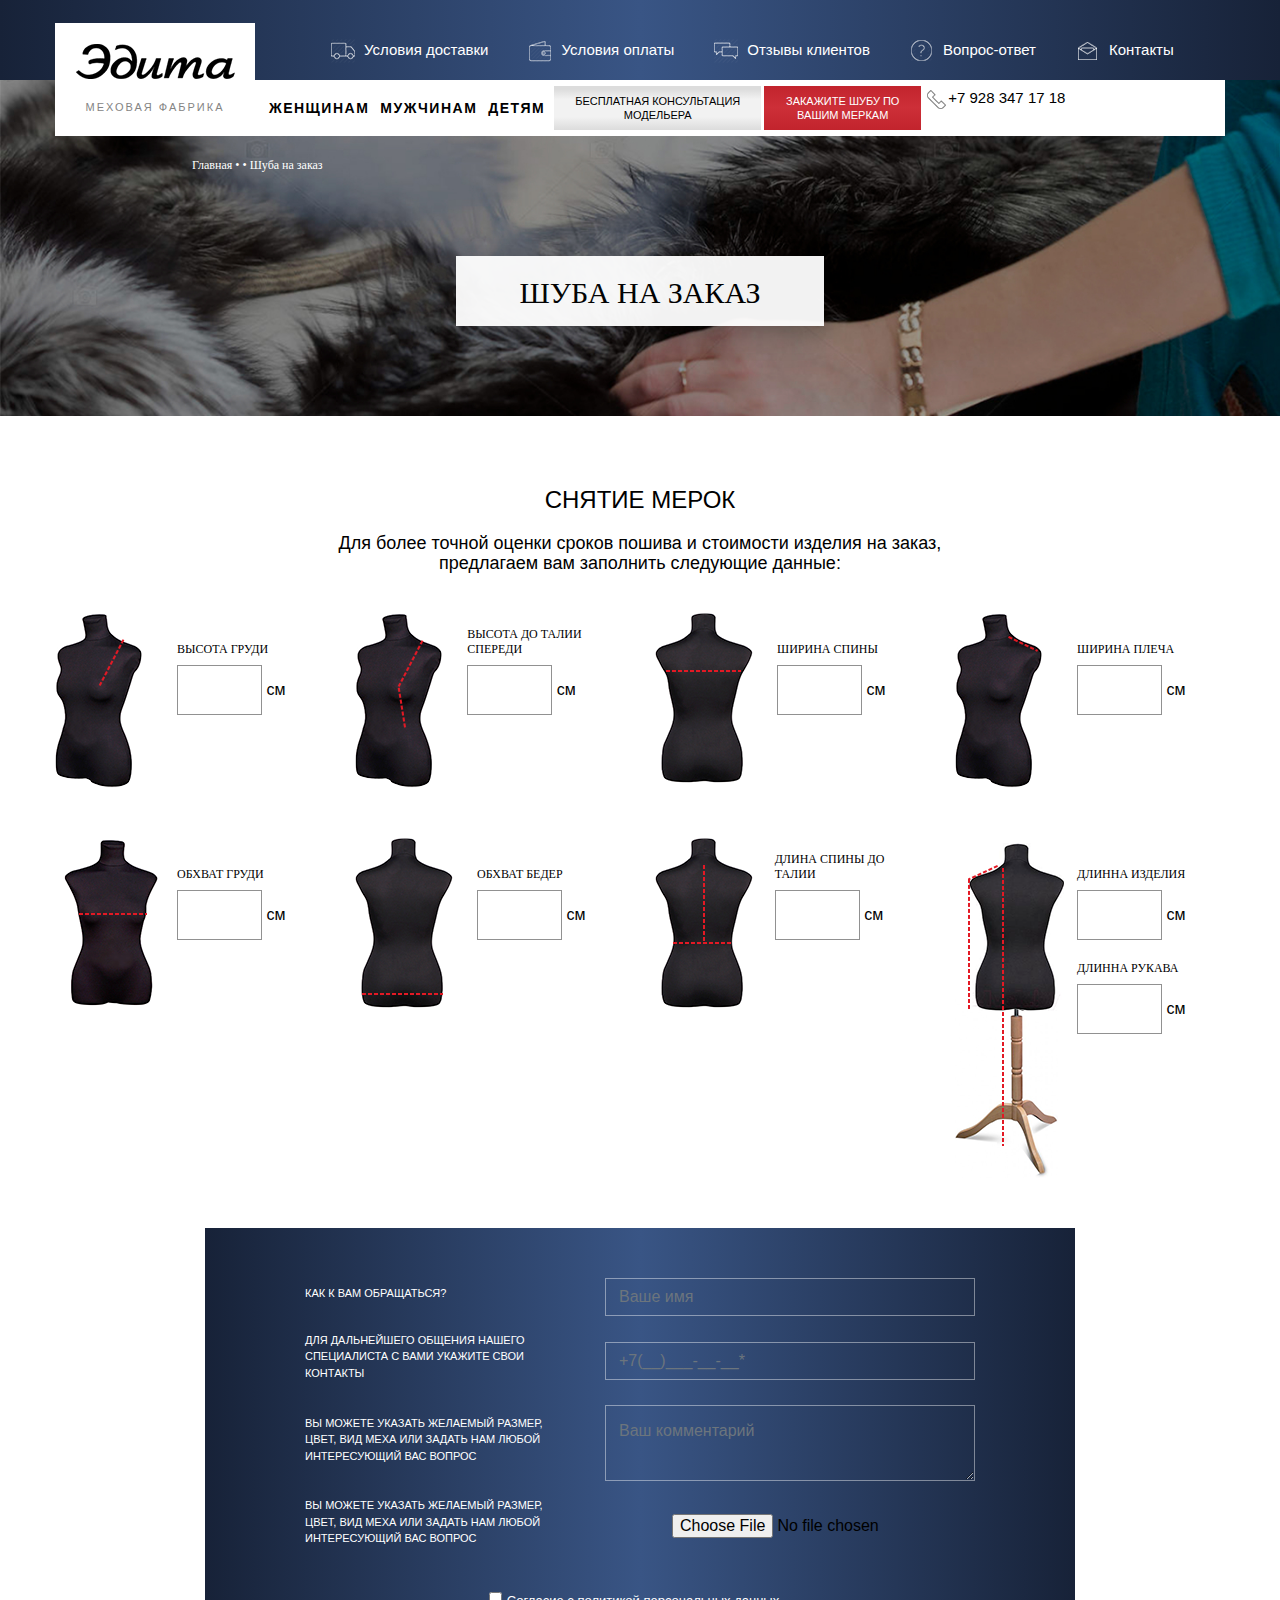
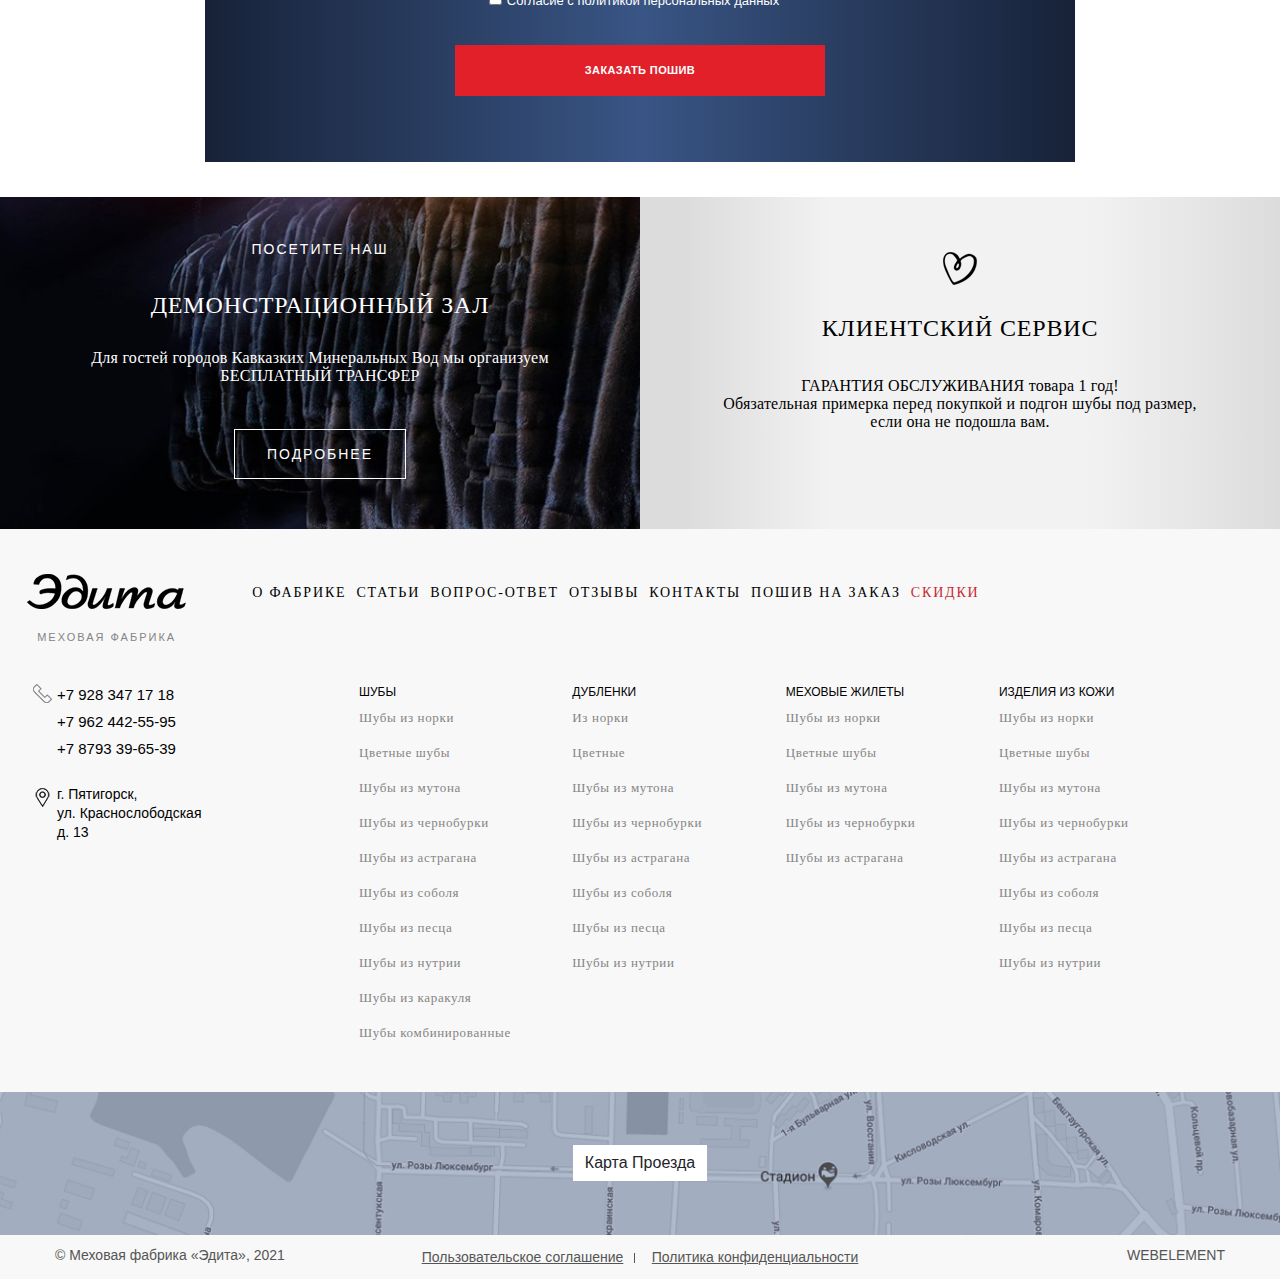
<file: index2.html>
<!DOCTYPE html>
<html lang="en">
<head>
    <meta charset="UTF-8">
    <meta http-equiv="X-UA-Compatible" content="IE=edge">
    <meta name="viewport" content="width=device-width, initial-scale=1.0">
    <link rel="stylesheet" href="css/bootstrap.min.css">
    <link rel="stylesheet" href="css/style.css">
    <title>Document</title>
</head>
<body>
    <!-- nav -->
    <header class="header-mobile">
        <div class="header__bottom--wrapper">
            <div class="header__bottom">
            <div class="mobile-logo">
                <div class="header__logo">
                    <a href="#">
                        <img src="img/icon/logo.svg" alt="logo">
                        <span>Меховая фабрика</span>
                    </a>
                    
                    <!-- /.header__phone -->
                </div>
                <div class="header__phone">
                    <a href="+7 928 347 17 18"></a>
                </div>
                <div class="menu-burger__header">
                    <span></span>
                </div>
            </div>
                <!-- header__logo -->
                <div class="header__bottom-btns">
                    <a class="btn btn__grey" href="#">Бесплатная консультация модельера</a>
                    <a class="btn btn__red" href="#">Закажите шубу по вашим меркам</a>
                </div>
                <!-- header__bottom-btns -->
                <div class="header__bottom-row-nav">
                    <ul class="bottom-nav header__bottom--menu">
                        <li class="bottom-nav__item ">
                            <a href="#">ЖЕНЩИНАМ</a>
                        </li>
                        <li class="bottom-nav__item ">
                            <a href="#">МУЖЧИНАМ</a>
                        </li>
                        <li class="bottom-nav__item ">
                            <a href="#">ДЕТЯМ</a>
                        </li>
                    </ul>
                    <!-- bottom-nav header__bottom--menu -->
                </div>
                <!-- header__bottom-row-nav -->
                <nav class="mb__menu--nav">
   
                    <ul class="mb__menu">
                        <li class="mm-listitem"><a href="#" >Условия доставки</a></li>
                        <li class="mm-listitem" ><a href="#" >Условия оплаты</a></li>
                        <li class="mm-listitem"><a href="#"> Отзывы клиентов</a></li>
                        <li class="mm-listitem"><a href="#"> Вопрос-ответ</a></li>
                        <li class="mm-listitem"><a href="#"> Контакты</a></li>
                    </ul>
                </nav>
    
            </div>
            <!-- /.header-bottom -->
        </div>
        <!-- /.header__bottom--weapper -->
    </header>
    <!-- мобильная часть  -->
    <header class="header">
        <div class="header__top--wrapper">
            <div class="header__top">
                <ul class="header__top--menu">
                    <li class="header__menu--icon header__menu--icon-delivery">
                        <a href="#">Условия доставки</a>
                    </li>
                    <li class="header__menu--icon header__menu--icon-pay">
                        <a href="#">Условия оплаты</a>
                    </li>
                    <li class="header__menu--icon header__menu--icon-review">
                        <a href="#">Отзывы клиентов</a>
                    </li>
                    <li class="header__menu--icon header__menu--icon-faq">
                        <a href="#">Вопрос-ответ</a>
                    </li>
                    <li class="header__menu--icon header__menu--icon-contact">
                        <a href="#">Контакты</a>
                    </li>
                </ul>
                <!-- ul header__top--menu -->
            </div>
            <!-- /.header__top -->
        </div>
        <!-- /.header__top--wrapper -->
        <div class="header__bottom--wrapper header__order--wrapper" style="background: url(/img/bg-3.jpg) no-repeat; background-size: cover;">
            <div class="header__bottom">
                <div class="header__logo">
                    <a href="#">
                        <img src="img/icon/logo.svg" alt="logo">
                        <span>Меховая фабрика</span>
                    </a>
                </div>
                <!-- header__logo -->
                <div class="header__bottom-row-nav">
                    <ul class="bottom-nav header__bottom--menu">
                        <li class="bottom-nav__item ">
                            <a href="#">ЖЕНЩИНАМ</a>
                        </li>
                        <li class="bottom-nav__item ">
                            <a href="#">МУЖЧИНАМ</a>
                        </li>
                        <li class="bottom-nav__item ">
                            <a href="#">ДЕТЯМ</a>
                        </li>
                    </ul>
                    <!-- bottom-nav header__bottom--menu -->
                    <div class="header__bottom-btns">
                        <a class="btn btn__grey" href="#">Бесплатная консультация модельера</a>
                        <a class="btn btn__red" href="#">Закажите шубу по вашим меркам</a>
                    </div>
                    <!-- header__bottom-btns -->
                    <div class="header__phone">
                        <a href="#">+7 928 347 17 18</a>
                    </div>
                    <!-- /.header__phone -->
                </div>
                <!-- header__bottom-row-nav -->

            </div>
            <!-- /.header-bottom -->
            <div class="header__page--order">
                <div class="order-menu">Главная   • •   Шуба на заказ</div>
               <div class=" banner__title-order ">Шуба на заказ</div>
            </div> 
        </div>
        <!-- /.header__bottom--weapper -->
    </header>
    <!-- /.header -->
    <section class="measurements">
        <div class="container order-inner">
            <h2 class="text-center title-big">Снятие мерок</h2>
            <div class="order-txt">Для более точной оценки сроков пошива и стоимости изделия на заказ, предлагаем вам заполнить следующие данные:</div>
            <!-- order-text -->
            <input type="hidden">
            <div class="row">
                <div class="col-md-3 col-sm-4">
                    <div class="order-form__item">
                        <div class="order-form__img">
                            <img src="img/mer/1.svg" alt="">
                        </div>
                        <div class="order-form__group">
                            <label for="hb">Высота груди</label>
                            <input type="number" class="order-form-control" >
                            <span>см</span>
                        </div>
                    </div>
                    <!-- /.order-form__item -->
                </div>
                <!-- col-md-3 col-sm-4 -->
                <div class="col-md-3 col-sm-4">
                    <div class="order-form__item">
                        <div class="order-form__img">
                            <img src="img/mer/2.svg" alt="">
                        </div>
                        <div class="order-form__group">
                            <label for="hb">ВЫСОТА ДО ТАЛИИ
                                СПЕРЕДИ</label>
                            <input type="number" class="order-form-control" >
                            <span>см</span>
                        </div>
                    </div>
                    <!-- /.order-form__item -->
                </div>
                <!-- col-md-3 col-sm-4 -->
                <div class="col-md-3 col-sm-4">
                    <div class="order-form__item">
                        <div class="order-form__img">
                            <img src="img/mer/3.svg" alt="">
                        </div>
                        <div class="order-form__group">
                            <label for="hb">ШИРИНА СПИНЫ</label>
                            <input type="number" class="order-form-control" >
                            <span>см</span>
                        </div>
                    </div>
                    <!-- /.order-form__item -->
                </div>
                <!-- col-md-3 col-sm-4 -->
                <div class="col-md-3 col-sm-4">
                    <div class="order-form__item">
                        <div class="order-form__img">
                            <img src="img/mer/4.svg" alt="">
                        </div>
                        <div class="order-form__group">
                            <label for="hb">ШИРИНА ПЛЕЧА</label>
                            <input type="number" class="order-form-control" >
                            <span>см</span>
                        </div>
                    </div>
                    <!-- /.order-form__item -->
                </div>
                <!-- col-md-3 col-sm-4 -->
                <div class="col-md-3 col-sm-4">
                    <div class="order-form__item">
                        <div class="order-form__img">
                            <img src="img/mer/5.svg" alt="">
                        </div>
                        <div class="order-form__group">
                            <label for="hb">ОБХВАТ ГРУДИ</label>
                            <input type="number" class="order-form-control" >
                            <span>см</span>
                        </div>
                    </div>
                    <!-- /.order-form__item -->
                </div>
                <!-- col-md-3 col-sm-4 -->
                <div class="col-md-3 col-sm-4">
                    <div class="order-form__item">
                        <div class="order-form__img">
                            <img src="img/mer/6.svg" alt="">
                        </div>
                        <div class="order-form__group">
                            <label for="hb">ОБХВАТ БЕДЕР</label>
                            <input type="number" class="order-form-control" >
                            <span>см</span>
                        </div>
                    </div>
                    <!-- /.order-form__item -->
                </div>
                <!-- col-md-3 col-sm-4 -->
                <div class="col-md-3 col-sm-4">
                    <div class="order-form__item">
                        <div class="order-form__img">
                            <img src="img/mer/7.svg" alt="">
                        </div>
                        <div class="order-form__group">
                            <label for="hb">ДЛИНА  СПИНЫ
                                ДО ТАЛИИ</label>
                            <input type="number" class="order-form-control" >
                            <span>см</span>
                        </div>
                    </div>
                    <!-- /.order-form__item -->
                </div>
                <!-- col-md-3 col-sm-4 -->
                <div class="col-md-3 col-sm-4">
                    <div class="order-form__item">
                        <div class="order-form__img">
                            <img src="img/mer/8.svg" alt="">
                        </div>
                        <div class="order-form__group">
                            <label for="hb">ДЛИННА ИЗДЕЛИЯ</label>
                            <input type="number" class="order-form-control" >
                            <span>см</span>
                            <label for="hb">ДЛИННА РУКАВА</label>
                            <input type="number" class="order-form-control" >
                            <span>см</span>
                        </div>
                    </div>
                    <!-- /.order-form__item -->
                </div>
                <!-- col-md-3 col-sm-4 -->
            </div>
            <!-- /.row -->
            <div class="order-form-contacts">
                 <div class="form-group">
                     <label for="">Как к вам обращаться?</label>
                     <input class="form-control" type="text" placeholder="Ваше имя">
                 </div>
                 <div class="form-group">
                    <label for="">ДЛЯ ДАЛЬНЕЙШЕГО ОБЩЕНИЯ НАШЕГО
                        сПЕЦИАЛИСТА С ВАМИ УКАЖИТЕ СВОИ 
                        КОНТАКТЫ</label>
                    <input class="form-control" type="tel" placeholder="+7(__)___-__-__*"  aria-required="true">
                </div>
                <div class="form-group">
                    <label for="">ВЫ МОЖЕТЕ УКАЗАТЬ ЖЕЛАЕМЫЙ РАЗМЕР, 
                        ЦВЕТ, ВИД МЕХА ИЛИ ЗАДАТЬ НАМ ЛЮБОЙ 
                        ИНТЕРЕСУЮЩИЙ ВАС ВОПРОС</label>
                    <textarea class="form-control"   placeholder="Ваш комментарий"></textarea>
                </div>
                <div class="form-group">
                    <label for="">ВЫ МОЖЕТЕ УКАЗАТЬ ЖЕЛАЕМЫЙ РАЗМЕР, 
                        ЦВЕТ, ВИД МЕХА ИЛИ ЗАДАТЬ НАМ ЛЮБОЙ 
                        ИНТЕРЕСУЮЩИЙ ВАС ВОПРОС</label>
                    <input type="hidden" name="Order[img]" value>
                    <input type="file" name="Order[img]">
                </div>
                <div class="form-check-inline d-flex justify-content-center" >
                    <input type="checkbox" name="pol" class="form-check-input" >
                    <label for="pol" class="form-check-label" >
                        <a href="#">Согласие</a>
                        с политикой персональных данных
                    </label>
                </div>
                <div class="form-group justify-content-center">
                    <input type="submit" value="Заказать пошив"  class="btn btn--red">
                </div>
            </div>
            <!--  -->
        </div>
        <!-- /.container -->
    </section>
    <!-- /.measurements -->
    <section class="container-fluid full-width">
        <div class="row">
            <div class="col-md-6 no-padding" style="background: url(/img/zal.jpg) no-repeat center/cover;">
                <div class="inner-block inner-block--left promo-item">
                    <div class="inner-block__body">
                        <div class="font-text--1">ПОСЕТИТЕ НАШ</div>
                        <div class="font-text--2"> ДЕМОНСТРАЦИОННЫЙ ЗАЛ</div>
                        <div class="font-text--3">Для гостей городов Кавказких Минеральных Вод мы организуем<span>
                            БЕСПЛАТНЫЙ ТРАНСФЕР</span></div>
                        <span class="btn btn-border btn-border--white w-168">Подробнее</span> 
                        
                    </div>
                    <!-- inner-block__body -->
                </div>
                <!-- inner-banner -->
            </div>
            <div class="col-md-6 no-padding" style="background: linear-gradient(to right, rgba(220,220,220,1) 7%,rgba(220,220,220,1) 7%,rgba(242,242,242,1) 30%,rgba(242,242,242,1) 30%,rgba(242,242,242,1) 70%,rgba(220,220,220,1) 100%);">
                <div class="inner-block inner-block--right promo-item">
                    <a href="#">
                        <div class="inner-block__body">
                            <img src="/img/icon/heart.svg" alt="">
                            <div class="font-text--4">Клиентский сервис</div>
                            <div class="font-text--5">ГАРАНТИЯ ОБСЛУЖИВАНИЯ  товара  1 год!<br>Обязательная примерка перед покупкой и подгон шубы под размер,
                            если она не подошла вам.</div>
                        </div>
                        <!-- inner-block__body -->
                    </a>
                </div>
            </div>
        </div>
        <!-- /.row -->
    </section>
    <!-- /.container-fluid full-width -->
    <footer class="footer footer__html--2">
        <div class="container flex-container footer-bottom">
            <div class="row  align-items-center">
                <div class="col-md-2 mr-4">
                    <div class="footer__logo">
                        <img style="margin-bottom: 20px;" src="/img/icon/logo.svg" alt="logo">
                        <span>Меховая фабрика</span>
                    </div>
                </div>
                <div class="col-md-9">
                    <nav class="footer__menu-top">
                        <ul class="footer__menu-top">
                           <li><a href="#">О фабрике</a></li>
                           <li><a href="#">Статьи</a></li>
                           <li><a href="#">Вопрос-ответ</a></li>
                           <li><a href="#">Отзывы</a></li>
                           <li><a href="#">Контакты</a></li>
                           <li><a href="#">Пошив на заказ</a></li>
                           <li><a style=" color: #c62831;" href="#">Скидки</a></li>
                        </ul>
                        <!-- top -->
                    </nav>
                </div>
                <!-- col-md-8 -->
            </div>
            <div class="row">
                <div class="col-md-4 mr-4  footer__conts  col-lg-3">
                    <div class="footer__phone">
                        <a href="#">+7 928 347 17 18</a>
                        <a href="#">+7 962 442-55-95</a>
                        <a href="#">+7 8793 39-65-39</a>
                    </div>
                    <div class="footer__adress">
                        г. Пятигорск,<br> ул. Краснослободская<br> д. 13
                    </div>
                </div>
                <div class="col-md-4 col-sm-3 col-lg-2">
                    <div class="footer__menu-col">
                        <div class="footer__menu-col--title">
                            <a href="#">Шубы</a>
                        </div>
                        <ul class="footer__menu-col--list">
                            <li>Шубы из норки</li>
                            <li>Цветные шубы</li>
                            <li>Шубы из мутона</li>
                            <li>Шубы из чернобурки</li>
                            <li>Шубы из астрагана</li>
                            <li>Шубы из соболя</li>
                            <li>Шубы из песца</li>
                            <li>Шубы из нутрии</li>
                            <li>Шубы из каракуля</li>
                            <li>Шубы комбинированные</li>
                        </ul>
                    </div>
                </div>
                <!-- /.col-md-2 col-sm-3 -->
                <div class="col-md-3 col-sm-3  col-lg-2">
                    <div class="footer__menu-col">
                        <div class="footer__menu-col--title">
                            <a href="#">Дубленки</a>
                        </div>
                        <ul class="footer__menu-col--list">
                            <li>Из норки</li>
                            <li>Цветные</li>
                            <li>Шубы из мутона</li>
                            <li>Шубы из чернобурки</li>
                            <li>Шубы из астрагана</li>
                            <li>Шубы из соболя</li>
                            <li>Шубы из песца</li>
                            <li>Шубы из нутрии</li>
                        </ul>
                    </div>
                </div>
                <!-- /.col-md-2 col-sm-3 -->
                <div class="col-md-6 col-sm-3  col-lg-2">
                    <div class="footer__menu-col">
                        <div class="footer__menu-col--title">
                            <a href="#">Меховые жилеты</a>
                        </div>
                        <ul class="footer__menu-col--list">
                            <li>Шубы из норки</li>
                            <li>Цветные шубы</li>
                            <li>Шубы из мутона</li>
                            <li>Шубы из чернобурки</li>
                            <li>Шубы из астрагана</li>
                        </ul>
                    </div>
                </div>
                <!-- /.col-md-2 col-sm-3 -->
                <div class="col-md-6 col-sm-3  col-lg-2">
                    <div class="footer__menu-col">
                        <div class="footer__menu-col--title">
                            <a href="#">Изделия из кожи</a>
                        </div>
                        <ul class="footer__menu-col--list">
                            <li>Шубы из норки</li>
                            <li>Цветные шубы</li>
                            <li>Шубы из мутона</li>
                            <li>Шубы из чернобурки</li>
                            <li>Шубы из астрагана</li>
                            <li>Шубы из соболя</li>
                            <li>Шубы из песца</li>
                            <li>Шубы из нутрии</li>
                        </ul>
                    </div>
                </div>
                <!-- /.col-md-2 col-sm-3 -->
            </div>
        </div>
        <div class="footer__map">
            <a class="btn btn-arrow btn-arrow--right" href="#">Карта Проезда</a>
        </div>
        <!-- /.footer-map -->
        <div class="footer__bottom">
            <div class="container">
                <div class="row">
                    <div class="col-md-3">
                        <div class="copyright">© Меховая фабрика «Эдита», 2021</div>
                    </div>
                    <div class="col-md-6">
                        <div class="privaty-policy">
                            <a href="#">Пользовательское соглашение</a>
                            <a href="#">Политика конфиденциальности</a>
                        </div>
                        <!-- /.privaty-policy -->
                    </div>
                    <div class="col-md-3">
                        <div class="developer">
                            <a href="#">WEBELEMENT</a>
                        </div>
                    </div>
                </div>
            </div>
        </div>
        <!-- /.footer_bottom -->
    </footer>
    <!-- /.footer -->
    







    <script src="https://code.jquery.com/jquery-3.5.1.min.js" integrity="sha256-9/aliU8dGd2tb6OSsuzixeV4y/faTqgFtohetphbbj0=" crossorigin="anonymous"></script>
    <script src="js/main.js"></script>
    
</body>
</html>
</file>
<file: css/style.css>
/*! normalize.css v8.0.1 | MIT License | github.com/necolas/normalize.css */
/* Document
   ========================================================================== */
/**
 * 1. Correct the line height in all browsers.
 * 2. Prevent adjustments of font size after orientation changes in iOS.
 */
html {
  line-height: 1.15;
  /* 1 */
  -webkit-text-size-adjust: 100%;
  /* 2 */
}

/* Sections
     ========================================================================== */
/**
   * Remove the margin in all browsers.
   */
body {
  margin: 0;
}

/**
   * Render the `main` element consistently in IE.
   */
main {
  display: block;
}

/**
   * Correct the font size and margin on `h1` elements within `section` and
   * `article` contexts in Chrome, Firefox, and Safari.
   */
h1 {
  font-size: 2em;
  margin: 0.67em 0;
}

/* Grouping content
     ========================================================================== */
/**
   * 1. Add the correct box sizing in Firefox.
   * 2. Show the overflow in Edge and IE.
   */
hr {
  -webkit-box-sizing: content-box;
          box-sizing: content-box;
  /* 1 */
  height: 0;
  /* 1 */
  overflow: visible;
  /* 2 */
}

/**
   * 1. Correct the inheritance and scaling of font size in all browsers.
   * 2. Correct the odd `em` font sizing in all browsers.
   */
pre {
  font-family: monospace, monospace;
  /* 1 */
  font-size: 1em;
  /* 2 */
}

/* Text-level semantics
     ========================================================================== */
/**
   * Remove the gray background on active links in IE 10.
   */
a {
  background-color: transparent;
}

/**
   * 1. Remove the bottom border in Chrome 57-
   * 2. Add the correct text decoration in Chrome, Edge, IE, Opera, and Safari.
   */
abbr[title] {
  border-bottom: none;
  /* 1 */
  text-decoration: underline;
  /* 2 */
  -webkit-text-decoration: underline dotted;
          text-decoration: underline dotted;
  /* 2 */
}

/**
   * Add the correct font weight in Chrome, Edge, and Safari.
   */
b,
strong {
  font-weight: bolder;
}

/**
   * 1. Correct the inheritance and scaling of font size in all browsers.
   * 2. Correct the odd `em` font sizing in all browsers.
   */
code,
kbd,
samp {
  font-family: monospace, monospace;
  /* 1 */
  font-size: 1em;
  /* 2 */
}

/**
   * Add the correct font size in all browsers.
   */
small {
  font-size: 80%;
}

/**
   * Prevent `sub` and `sup` elements from affecting the line height in
   * all browsers.
   */
sub,
sup {
  font-size: 75%;
  line-height: 0;
  position: relative;
  vertical-align: baseline;
}

sub {
  bottom: -0.25em;
}

sup {
  top: -0.5em;
}

/* Embedded content
     ========================================================================== */
/**
   * Remove the border on images inside links in IE 10.
   */
img {
  border-style: none;
}

/* Forms
     ========================================================================== */
/**
   * 1. Change the font styles in all browsers.
   * 2. Remove the margin in Firefox and Safari.
   */
button,
input,
optgroup,
select,
textarea {
  font-family: inherit;
  /* 1 */
  font-size: 100%;
  /* 1 */
  line-height: 1.15;
  /* 1 */
  margin: 0;
  /* 2 */
}

/**
   * Show the overflow in IE.
   * 1. Show the overflow in Edge.
   */
button,
input {
  /* 1 */
  overflow: visible;
}

/**
   * Remove the inheritance of text transform in Edge, Firefox, and IE.
   * 1. Remove the inheritance of text transform in Firefox.
   */
button,
select {
  /* 1 */
  text-transform: none;
}

/**
   * Correct the inability to style clickable types in iOS and Safari.
   */
button,
[type="button"],
[type="reset"],
[type="submit"] {
  -webkit-appearance: button;
}

/**
   * Remove the inner border and padding in Firefox.
   */
button::-moz-focus-inner,
[type="button"]::-moz-focus-inner,
[type="reset"]::-moz-focus-inner,
[type="submit"]::-moz-focus-inner {
  border-style: none;
  padding: 0;
}

/**
   * Restore the focus styles unset by the previous rule.
   */
button:-moz-focusring,
[type="button"]:-moz-focusring,
[type="reset"]:-moz-focusring,
[type="submit"]:-moz-focusring {
  outline: 1px dotted ButtonText;
}

/**
   * Correct the padding in Firefox.
   */
fieldset {
  padding: 0.35em 0.75em 0.625em;
}

/**
   * 1. Correct the text wrapping in Edge and IE.
   * 2. Correct the color inheritance from `fieldset` elements in IE.
   * 3. Remove the padding so developers are not caught out when they zero out
   *    `fieldset` elements in all browsers.
   */
legend {
  -webkit-box-sizing: border-box;
          box-sizing: border-box;
  /* 1 */
  color: inherit;
  /* 2 */
  display: table;
  /* 1 */
  max-width: 100%;
  /* 1 */
  padding: 0;
  /* 3 */
  white-space: normal;
  /* 1 */
}

/**
   * Add the correct vertical alignment in Chrome, Firefox, and Opera.
   */
progress {
  vertical-align: baseline;
}

/**
   * Remove the default vertical scrollbar in IE 10+.
   */
textarea {
  overflow: auto;
}

/**
   * 1. Add the correct box sizing in IE 10.
   * 2. Remove the padding in IE 10.
   */
[type="checkbox"],
[type="radio"] {
  -webkit-box-sizing: border-box;
          box-sizing: border-box;
  /* 1 */
  padding: 0;
  /* 2 */
}

/**
   * Correct the cursor style of increment and decrement buttons in Chrome.
   */
[type="number"]::-webkit-inner-spin-button,
[type="number"]::-webkit-outer-spin-button {
  height: auto;
}

/**
   * 1. Correct the odd appearance in Chrome and Safari.
   * 2. Correct the outline style in Safari.
   */
[type="search"] {
  -webkit-appearance: textfield;
  /* 1 */
  outline-offset: -2px;
  /* 2 */
}

/**
   * Remove the inner padding in Chrome and Safari on macOS.
   */
[type="search"]::-webkit-search-decoration {
  -webkit-appearance: none;
}

/**
   * 1. Correct the inability to style clickable types in iOS and Safari.
   * 2. Change font properties to `inherit` in Safari.
   */
::-webkit-file-upload-button {
  -webkit-appearance: button;
  /* 1 */
  font: inherit;
  /* 2 */
}

/* Interactive
     ========================================================================== */
/*
   * Add the correct display in Edge, IE 10+, and Firefox.
   */
details {
  display: block;
}

/*
   * Add the correct display in all browsers.
   */
summary {
  display: list-item;
}

/* Misc
     ========================================================================== */
/**
   * Add the correct display in IE 10+.
   */
template {
  display: none;
}

/**
   * Add the correct display in IE 10.
   */
[hidden] {
  display: none;
}

a {
  outline: none;
}

img {
  max-width: 100%;
  vertical-align: middle;
  border-style: none;
}

body {
  font-family: 'Circe', sans-serif;
  color: #000;
}

a {
  color: #007bff;
  text-decoration: none;
  background-color: transparent;
  -webkit-text-decoration-skip: objects;
}

.btn {
  display: inline-block;
  border-radius: 0;
  white-space: normal;
  border: 0;
  -webkit-transition: .3s ease 0s;
  transition: .3s ease 0s;
}

.btn.btn-border.btn-border--white {
  border-color: #fff;
  color: #fff;
}

.btn.btn-see-more {
  background: rgba(37, 61, 106, 0.9);
  text-transform: uppercase;
  color: #fff;
  font-size: 14px;
  letter-spacing: 2px;
  position: absolute;
  left: 17px;
  right: 17px;
  bottom: -34px;
  padding: 15px 0;
  line-height: 20px;
  -webkit-transform: translateY(-50px);
          transform: translateY(-50px);
  -webkit-transition: .5s ease 0s;
  transition: .5s ease 0s;
  z-index: 1;
  -webkit-transition: opacity .3s;
  transition: opacity .3s;
}

.btn__grey {
  font-size: 11px;
  line-height: 14px;
  padding: 8px 0;
  text-transform: uppercase;
  color: #000;
  background: -webkit-gradient(linear, left top, left bottom, color-stop(7%, #dcdcdc), color-stop(7%, #dcdcdc), color-stop(30%, #f2f2f2), color-stop(30%, #f2f2f2), color-stop(70%, #f2f2f2), to(#dcdcdc));
  background: linear-gradient(to bottom, #dcdcdc 7%, #dcdcdc 7%, #f2f2f2 30%, #f2f2f2 30%, #f2f2f2 70%, #dcdcdc 100%);
  max-width: 207px;
  margin: 0px 3px 0 21px;
  text-decoration: none;
  -webkit-transition: .5s ease 0s;
  transition: .5s ease 0s;
}

.btn__grey:hover {
  background-color: #303066;
  color: #fff;
  -webkit-transition: .5s ease 0s;
  transition: .5s ease 0s;
}

.btn__red {
  font-size: 11px;
  line-height: 14px;
  padding: 8px 0;
  text-transform: uppercase;
  color: #fff;
  background: -webkit-gradient(linear, left top, left bottom, from(#c2242d), color-stop(50%, #cd2f38), to(#c2242d));
  background: linear-gradient(to bottom, #c2242d 0%, #cd2f38 50%, #c2242d 100%);
  max-width: 157px;
  margin: 0 3px;
  text-decoration: none;
  -webkit-transition: .5s ease 0s;
  transition: .5s ease 0s;
}

.btn__red:hover {
  background: blue;
  color: #fff;
  -webkit-transition: .5s ease 0s;
  transition: .5s ease 0s;
}

.link .link-default {
  font-size: 12px;
  color: #000;
  text-transform: uppercase;
  line-height: 18px;
  letter-spacing: 1.8px;
  text-decoration: underline;
  display: inline-block;
  margin-top: 13px;
}

.header__top--wrapper {
  background: -webkit-gradient(linear, left top, right top, from(#172238), color-stop(50%, #395585), to(#172238));
  background: linear-gradient(to right, #172238 0%, #395585 50%, #172238 100%);
}

.header__top {
  display: -webkit-box;
  display: -ms-flexbox;
  display: flex;
  width: 1170px;
  margin: auto;
  position: relative;
  height: 80px;
  -webkit-box-align: center;
      -ms-flex-align: center;
          align-items: center;
}

.header__top .header__top--menu {
  display: -webkit-box;
  display: -ms-flexbox;
  display: flex;
  padding: 0;
  margin: 20px 0 0 236px;
  list-style: none;
}

.header__top .header__top--menu li {
  display: inline-block;
  font-size: 15px;
  color: #fff;
  padding-left: 33px;
  position: relative;
  margin-left: 18px;
  list-style: none;
  margin-left: 40px;
}

.header__top .header__top--menu li a {
  color: #fff;
  text-decoration: none;
  background-color: transparent;
  position: relative;
}

.header__menu--icon-delivery::after {
  content: '';
  width: 24px;
  height: 24px;
  position: absolute;
  top: 0;
  left: 0;
  background: url(../img/icon/delivery.svg) no-repeat center;
}

.header__menu--icon-pay::after {
  content: '';
  width: 24px;
  height: 24px;
  position: absolute;
  top: 0;
  left: 0;
  background: url(../img/icon/wallet.svg) no-repeat center;
}

.header__menu--icon-review::after {
  content: '';
  width: 24px;
  height: 24px;
  position: absolute;
  top: 0;
  left: 0;
  background: url(../img/icon/message.svg) no-repeat center;
}

.header__menu--icon-faq::after {
  content: '';
  width: 24px;
  height: 24px;
  position: absolute;
  top: 0;
  left: 0;
  background: url(../img/icon/questions.svg) no-repeat center;
}

.header__menu--icon-contact::after {
  content: '';
  width: 24px;
  height: 24px;
  position: absolute;
  top: 0;
  left: 0;
  background: url(../img/icon/email.svg) no-repeat center;
}

.header__bottom--wrapper {
  background: #f8f8f8;
}

.header__bottom {
  display: -webkit-box;
  display: -ms-flexbox;
  display: flex;
  width: 1170px;
  margin: auto;
  background: #fff;
  -webkit-box-align: center;
      -ms-flex-align: center;
          align-items: center;
  padding: 6px 0;
  position: relative;
  z-index: 100000;
}

.header__logo {
  top: auto;
  bottom: 0;
  left: 0;
  text-align: center;
  background: #fff;
  height: 113px;
  width: 236px;
  position: absolute;
  display: -webkit-box;
  display: -ms-flexbox;
  display: flex;
  -webkit-box-pack: center;
      -ms-flex-pack: center;
          justify-content: center;
  -webkit-box-align: center;
      -ms-flex-align: center;
          align-items: center;
}

.header__logo span {
  font-size: 11px;
  color: #848484;
  text-transform: uppercase;
  display: block;
  margin-top: 20px;
  letter-spacing: 2px;
}

.header__bottom-row-nav {
  display: -webkit-box;
  display: -ms-flexbox;
  display: flex;
  -ms-flex-direction: row;
  -webkit-box-orient: horizontal;
  -webkit-box-direction: normal;
  flex-direction: row;
}

.header__bottom {
  -ms-flex-negative: 0;
      flex-shrink: 0;
}

.header__bottom--menu {
  display: -webkit-box;
  display: -ms-flexbox;
  display: flex;
  padding: 0;
  margin: 0 0 0 236px;
  list-style: none;
  -webkit-box-align: center;
      -ms-flex-align: center;
          align-items: center;
}

.header__bottom--menu li {
  margin-left: 5px;
}

.header__bottom--menu a {
  display: inline-block;
  font-size: 14px;
  text-transform: uppercase;
  font-weight: bold;
  color: #000;
  letter-spacing: 1.5px;
}

.bottom-nav__item {
  padding: 0 10px;
  display: inline-block;
  font-size: 14px;
  text-transform: uppercase;
  font-weight: bold;
  color: #000;
  letter-spacing: 1.5px;
}

.header__bottom-btns {
  display: -webkit-box;
  display: -ms-flexbox;
  display: flex;
  -webkit-box-orient: horizontal;
  -webkit-box-direction: normal;
      -ms-flex-direction: row;
          flex-direction: row;
  -webkit-box-align: stretch;
      -ms-flex-align: stretch;
          align-items: stretch;
  -ms-flex-negative: 1;
      flex-shrink: 1;
}

.header__phone {
  margin-left: 50px;
  white-space: nowrap;
  padding-left: 30px;
  padding-right: 10px;
}

.header__phone a {
  font-size: 15px;
  color: #000;
  font-weight: 300;
  padding-left: 24px;
  position: relative;
  display: inline-block;
  text-decoration: none;
}

.header__phone a:after {
  content: '';
  width: 24px;
  height: 24px;
  position: absolute;
  top: 0;
  left: 0;
  background: url(../img/icon/phone.svg) no-repeat center;
}

.hamburger-wrap {
  cursor: pointer;
  display: none;
  width: 35px;
  height: 22px;
  overflow: hidden;
  position: relative;
  float: right;
  z-index: 9;
  margin-top: 8px;
  margin-bottom: 8px;
}

.hamburger-icon {
  display: block;
  position: absolute;
  left: 0;
  right: 0;
  top: 50%;
  -webkit-transform: translateY(-50%);
          transform: translateY(-50%);
  background: #000;
  height: 3px;
  -webkit-transition: all 0.3s;
  transition: all 0.3s;
}

.banner__title-order {
  margin-top: 120px;
  width: 368px;
  height: 70px;
  -webkit-box-shadow: 0 9px 25px rgba(0, 0, 0, 0.27);
          box-shadow: 0 9px 25px rgba(0, 0, 0, 0.27);
  background-color: #ffffff;
  opacity: 0.95;
  text-align: center;
  padding: 20px 34px;
  color: #000000;
  font-family: Circe;
  font-size: 30px;
  font-weight: 300;
  font-style: normal;
  letter-spacing: normal;
  line-height: 36px;
  text-transform: uppercase;
  font-style: normal;
  line-height: normal;
  margin-bottom: 90px;
}

.header__page--order {
  display: -webkit-box;
  display: -ms-flexbox;
  display: flex;
  -webkit-box-pack: center;
      -ms-flex-pack: center;
          justify-content: center;
  -webkit-box-align: center;
      -ms-flex-align: center;
          align-items: center;
  position: relative;
}

.order-menu {
  position: absolute;
  top: 20px;
  left: 15%;
  color: #ffffff;
  font-family: Circe;
  font-size: 12px;
  font-weight: 300;
  font-style: normal;
  letter-spacing: normal;
}

.fa {
  display: inline-block;
  font: normal normal normal 14px/1 FontAwesome;
  font-size: inherit;
  text-rendering: auto;
  -webkit-font-smoothing: antialiased;
  -moz-osx-font-smoothing: grayscale;
}

.banner-slider__body {
  position: relative;
}

.banner__content {
  background: #fff;
  position: absolute;
}

.banner__content.banner__content--lg {
  padding: 50px 34px;
  top: 231px;
  right: 35px;
  width: 300px;
}

.banner__title.banner__title--lg {
  font-size: 30px;
  line-height: 36px;
}

.banner__title {
  color: #000;
  font-weight: 300;
  text-transform: uppercase;
}

.banner__txt {
  font-size: 20px;
  font-weight: 300;
  line-height: 25px;
  margin-bottom: 30px;
  margin-top: 20px;
}

.btn.btn-border {
  display: inline-block;
  font-size: 14px;
  line-height: 24px;
  letter-spacing: 2px;
  text-transform: uppercase;
  color: #000;
  border: 1px solid #000;
  text-align: center;
  padding: 12px 32px;
}

.btn.btn-border:hover {
  background-color: #303066;
  color: #fff;
  -webkit-transition: .5s ease 0s;
  transition: .5s ease 0s;
}

.banner-section {
  background: #f8f8f8;
}

.banner-section .slick-prev.slick-arrow {
  position: absolute;
  right: 35px;
  z-index: 99999;
  top: 231px;
  width: 35px;
  height: 35px;
  color: #fff;
  background: #304770;
  border: 0;
  font-size: 20px;
  cursor: pointer;
}

.banner-section .slick-next.slick-arrow {
  position: absolute;
  right: 0px;
  z-index: 99999;
  top: 231px;
  width: 35px;
  height: 35px;
  color: #fff;
  background: #304770;
  border: 0;
  font-size: 20px;
  cursor: pointer;
}

.fa-angle-left::before {
  content: "\f106";
}

.fa-angle-prev::before {
  content: "\f105";
}

.banner {
  position: relative;
  display: block;
}

.banner__content.banner__content--md {
  padding: 30px 26px;
  top: 93px;
  left: 35px;
  width: 170px;
}

.banner__title.banner__title-md {
  font-size: 20px;
  line-height: 28px;
}

.link.link-default {
  font-size: 12px;
  color: #000;
  text-transform: uppercase;
  line-height: 18px;
  letter-spacing: 1.8px;
  text-decoration: underline;
  display: inline-block;
  margin-top: 13px;
}

.banner__content.banner__content--men1 {
  width: 170px;
  padding: 30px 35px;
  bottom: 33px;
  left: 34px;
}

.banner__content.banner__content--men2 {
  width: 300px;
  padding: 30px 32px;
  top: 35px;
  left: 33px;
}

.advantages {
  padding: 50px 70px;
}

.advantages .row {
  -ms-flex-wrap: nowrap;
      flex-wrap: nowrap;
}

.item {
  display: block;
  color: #000;
  width: 210px;
  text-align: center;
  -ms-flex-negative: 1;
      flex-shrink: 1;
}

.item__title {
  font-size: 12px;
  line-height: 20px;
  text-transform: uppercase;
  letter-spacing: 2px;
  margin-bottom: 15px;
}

.item__txt {
  font-size: 15px;
  line-height: 18px;
  letter-spacing: 0.15px;
}

.item__icon {
  width: 57px;
  height: 64px;
  margin: auto;
  margin-bottom: 11px;
}

.item__icon--1 {
  background: url(../img/icon/loupe1.svg) no-repeat center;
}

.item__icon--2 {
  background: url(../img/icon/loupe5.svg) no-repeat center;
}

.item__icon--3 {
  background: url(../img/icon/loupe4.svg) no-repeat center;
}

.item__icon--4 {
  background: url(../img/icon/loupe3.svg) no-repeat center;
}

.item__icon--5 {
  background: url(../img/icon/loupe2.svg) no-repeat center;
}

.about__header {
  background: url(../img/shutterstock.jpg) no-repeat center center/cover;
  padding-top: 96px;
  padding-bottom: 207px;
  text-align: center;
}

.section-title {
  display: inline-block;
  font-size: 30px;
  text-transform: uppercase;
  font-weight: 700;
  margin: 0;
  position: relative;
  padding: 0 20px;
  letter-spacing: 1px;
}

.section-title::before {
  content: '';
  width: 3px;
  height: 23px;
  top: 4px;
  left: 4px;
  position: absolute;
  background: #e9c04a;
}

.section-title::after {
  content: '';
  width: 3px;
  height: 23px;
  top: 4px;
  right: 4px;
  position: absolute;
  background: #e9c04a;
}

.section-title--white {
  color: #fff;
}

.about__body {
  display: -webkit-box;
  display: -ms-flexbox;
  display: flex;
  -webkit-box-orient: vertical;
  -webkit-box-direction: normal;
  -ms-flex-direction: column;
      flex-direction: column;
  margin-top: -126px;
}

.about__body--top {
  background: #f8f8f8;
  display: -webkit-box;
  display: -ms-flexbox;
  display: flex;
  padding: 33px 33px 23px 33px;
}

.about__body--left {
  width: 50%;
  position: relative;
}

.about__body--left img {
  position: absolute;
}

.about__body--right {
  width: 50%;
}

.about__body--right p {
  max-width: 420px;
  font-size: 18px;
  line-height: 24px;
  margin-left: 30px;
  margin-top: 43px;
}

.about__body--bottom {
  margin-left: 50%;
  margin-top: 35px;
  padding-left: 30px;
}

.about__body--bottom p {
  margin-bottom: 37px;
  font-size: 16px;
  line-height: 24px;
  font-weight: 300;
}

.wrapper.mm-page .recommended .section-title--wrapper {
  margin-top: 40px;
  margin-bottom: 30px;
}

.section-title--wrapper {
  margin-top: 87px;
  margin-bottom: 70px;
}

.js-slide-carousel .slick-prev2.slick-arrow {
  z-index: 2;
}

.js-slide-carousel .slick-prev2.slick-arrow {
  left: -40px;
  position: absolute;
  width: 50px;
  height: 300px;
  font-size: 20px;
  color: #fff;
  background: #888;
  border: 0;
  top: 20%;
  cursor: pointer;
}

.js-slide-carousel .slick-prev3.slick-arrow {
  z-index: 2;
}

.js-slide-carousel .slick-prev3.slick-arrow {
  left: -40px;
  position: absolute;
  width: 50px;
  height: 300px;
  font-size: 20px;
  color: #fff;
  background: #888;
  border: 0;
  top: 20%;
  cursor: pointer;
}

.js-slide-carousel .slick-prev4.slick-arrow {
  z-index: 2;
}

.js-slide-carousel .slick-prev4.slick-arrow {
  left: -40px;
  position: absolute;
  width: 50px;
  height: 300px;
  font-size: 20px;
  color: #fff;
  background: #888;
  border: 0;
  top: 20%;
  cursor: pointer;
}

.product {
  position: relative;
  margin: 0 auto 34px;
}

.product.product--lg {
  max-width: 370px;
  width: 100%;
  position: relative;
}

.sub-img-list__item, .product__img {
  background: #ccc;
}

.product__img {
  position: relative;
}

.badge-list {
  position: absolute;
  top: 0;
  left: 18px;
  top: 18px;
}

.btn.btn-see-more {
  -webkit-transition: 0.3s;
  transition: 0.3s;
  opacity: 0;
  bottom: -140px;
}

.product.product--lg:hover .btn.btn-see-more {
  z-index: 11;
  bottom: -80px;
  -webkit-transition: 0.3s;
  transition: 0.3s;
  opacity: 1;
}

.product__body {
  position: absolute;
  bottom: 16px;
  left: 17px;
  right: 17px;
  background: #f9f8f9;
  text-align: center;
  padding: 26px 38px;
  z-index: 2;
}

.product__category {
  font-size: 12px;
  text-transform: uppercase;
  color: #9b9b9b;
  line-height: 13px;
  margin-bottom: 22px;
}

.product_code {
  font-size: 12px;
  color: #6b6b6b;
  line-height: 20px;
}

.product__desc {
  color: #000;
  font-size: 16px;
  line-height: 20px;
}

.product__price.product__price--default {
  font-size: 22px;
}

.product__price.product__price--default {
  color: #b98d0f;
  font-size: 24px;
  line-height: 20px;
}

.product__price {
  margin-top: 18px;
  position: relative;
}

.sale-price {
  position: absolute;
  color: #b8b8b8;
  font-family: Circe;
  font-size: 18px;
  font-weight: 400;
  font-style: normal;
  letter-spacing: normal;
  line-height: 20px;
  text-align: center;
  font-style: normal;
  letter-spacing: normal;
  line-height: normal;
  left: 35px;
  top: 1px;
  text-decoration: line-through;
}

.js-slide-carousel .slick-next2.slick-arrow {
  right: -40px;
  position: absolute;
  width: 50px;
  height: 300px;
  font-size: 20px;
  color: #fff;
  background: #888;
  border: 0;
  top: 20%;
  cursor: pointer;
}

.js-slide-carousel .slick-next3.slick-arrow {
  right: -40px;
  position: absolute;
  width: 50px;
  height: 300px;
  font-size: 20px;
  color: #fff;
  background: #888;
  border: 0;
  top: 20%;
  cursor: pointer;
}

.js-slide-carousel .slick-next4.slick-arrow {
  right: -40px;
  position: absolute;
  width: 50px;
  height: 300px;
  font-size: 20px;
  color: #fff;
  background: #888;
  border: 0;
  top: 20%;
  cursor: pointer;
}

.badge.badge__new {
  background: #fff;
  color: #000;
  -webkit-box-shadow: 0 5px 16px rgba(0, 0, 0, 0.14);
          box-shadow: 0 5px 16px rgba(0, 0, 0, 0.14);
}

.badge {
  display: -webkit-box;
  display: -ms-flexbox;
  display: flex;
  width: 70px;
  height: 70px;
  font-size: 12px;
  text-transform: uppercase;
  -webkit-box-align: center;
      -ms-flex-align: center;
          align-items: center;
  -webkit-box-pack: center;
      -ms-flex-pack: center;
          justify-content: center;
  border-radius: 0;
  text-align: center;
  font-size: 75%;
  font-weight: 700;
  line-height: 1;
  text-align: center;
  white-space: nowrap;
  vertical-align: baseline;
}

.badge.badge__sale {
  background: #c2242d;
  color: #fff;
}

.fa-rub {
  font-size: 20px;
  margin-left: 3px;
}

.fa-rub::before {
  content: "\f158";
}

.inner-block.promo-item {
  text-align: center;
  padding: 63px 0 47px;
  text-align: center;
  padding: 40px 0 50px;
  min-height: 300px;
  display: -webkit-box;
  display: -ms-flexbox;
  display: flex;
  -webkit-box-align: center;
      -ms-flex-align: center;
          align-items: center;
  -webkit-box-pack: center;
      -ms-flex-pack: center;
          justify-content: center;
}

.inner-block a {
  text-decoration: none;
}

.inner-block--right a {
  text-decoration: none;
}

.inner-block .inner-block__body {
  max-width: 475px;
  margin: auto;
}

.inner-bg {
  background-img: url(../img/bg-1.png);
  background-size: contain;
}

.font-text--1 {
  letter-spacing: 2px;
  font-weight: 300;
  font-size: 14px;
  line-height: 25px;
  color: #fff;
  margin-bottom: 30px;
}

.font-text--2 {
  color: #ffffff;
  font-family: Circe;
  font-size: 24px;
  font-weight: 300;
  font-style: normal;
  letter-spacing: normal;
  line-height: 29.96px;
  text-align: center;
  text-transform: uppercase;
  font-style: normal;
  letter-spacing: 0.84px;
  line-height: normal;
}

.font-text--3 {
  margin-top: 30px;
  width: 474px;
  height: 38px;
  color: #ffffff;
  font-family: Circe;
  font-size: 16px;
  font-weight: 400;
  font-style: normal;
  letter-spacing: normal;
  line-height: 24.97px;
  text-align: center;
  font-style: normal;
  letter-spacing: 0.24px;
  line-height: normal;
  margin-bottom: 42px;
}

.font-text--3 span {
  text-transform: uppercase;
}

.font-text--4 {
  margin-top: 30px;
  color: #000000;
  font-family: Circe;
  font-size: 24px;
  font-weight: 300;
  font-style: normal;
  letter-spacing: normal;
  line-height: 29.96px;
  text-align: center;
  text-transform: uppercase;
  font-style: normal;
  letter-spacing: 0.84px;
  line-height: normal;
  margin-bottom: 35px;
}

.font-text--5 {
  color: #000000;
  font-family: Circe;
  font-size: 16px;
  font-weight: 400;
  font-style: normal;
  letter-spacing: normal;
  line-height: 24px;
  text-align: center;
  font-style: normal;
  letter-spacing: 0.20px;
  line-height: normal;
}

.articles {
  background: #f8f8f8;
  padding-top: 76px;
  padding-bottom: 70px;
  margin-top: 104px;
}

.articles a {
  text-decoration: none;
}

.article {
  padding: 37px;
  position: relative;
  margin-bottom: 60px;
  margin-top: 50px;
}

.article .article__inner {
  text-align: center;
  position: relative;
  z-index: 2;
  height: 272px;
  padding: 72px 0 56px;
  display: -webkit-box;
  display: -ms-flexbox;
  display: flex;
  -webkit-box-orient: vertical;
  -webkit-box-direction: normal;
  -ms-flex-direction: column;
  flex-direction: column;
  -webkit-box-pack: justify;
  -ms-flex-pack: justify;
  justify-content: space-between;
  -webkit-box-align: center;
  -ms-flex-align: center;
  align-items: center;
}

.article .article__inner--white {
  background: rgba(255, 255, 255, 0.9);
}

.text__upper--white {
  text-transform: uppercase;
  color: #fff;
  text-decoration: none;
  font-size: 24px;
  line-height: 30px;
}

.text__upper--black {
  text-transform: uppercase;
  color: #000;
  text-decoration: none;
  font-size: 24px;
  line-height: 30px;
}

.footer {
  margin-top: 40px;
  background: #f8f8f8;
  padding-top: 28px;
}

.footer__logo {
  text-align: center;
  font-size: 11px;
  color: #848484;
  text-transform: uppercase;
  display: block;
  margin-top: 17px;
  letter-spacing: 2px;
}

.footer__phone {
  margin-top: 36px;
  margin-bottom: 23px;
  margin-left: 20px;
}

.footer__phone a {
  padding-left: 30px;
  display: block;
  font-size: 15px;
  color: #000;
  padding-left: 22px;
  position: relative;
  line-height: 27px;
}

.footer__phone a:first-child::before {
  content: '';
  width: 24px;
  height: 24px;
  position: absolute;
  top: 0;
  left: -5px;
  background: url(../img/icon/phone.svg) no-repeat center;
}

.footer__adress {
  margin-left: 20px;
  padding-left: 30px;
  font-size: 14px;
  padding-left: 22px;
  line-height: 19px;
  position: relative;
}

.footer__adress::before {
  content: '';
  width: 24px;
  height: 24px;
  position: absolute;
  top: 0;
  left: -5px;
  background: url(../img/icon/placeholder.svg) no-repeat center;
}

.footer__menu-col {
  margin-top: 34px;
}

.footer__menu-col .footer__menu-col--list {
  margin: 0;
  padding: 0;
  list-style: none;
}

.footer__menu-col--title {
  margin-bottom: 7px;
}

.footer__menu-col--title a {
  color: #000;
  text-transform: uppercase;
  font-size: 15px;
  line-height: 13px;
  font-weight: 300;
}

.footer__map {
  background: url(../img/map.jpg) no-repeat center center/cover;
  padding: 53px 0 54px 0;
  text-align: center;
  margin-top: 32px;
}

.footer__map .btn {
  background: #fff;
  -webkit-transition: all 0.2s;
  transition: all 0.2s;
}

.footer__bottom {
  padding: 10px 0;
}

.copyright {
  font-size: 14px;
  color: #555;
}

.privaty-policy {
  text-align: center;
}

.privaty-policy a {
  display: inline-block;
  font-size: 14px;
  text-decoration: underline;
  color: #555;
  margin: 0 12px;
  position: relative;
}

.privaty-policy a:first-child::after {
  content: '';
  background: #555;
  width: 1px;
  height: 10px;
  position: absolute;
  top: 6px;
  right: -12px;
}

.developer {
  font-size: 14px;
  color: #555;
  text-align: right;
}

.developer a {
  font-size: 14px;
  color: #555;
}

.footer__menu-top {
  display: -webkit-box;
  display: -ms-flexbox;
  display: flex;
}

.footer__menu-top li {
  list-style: none;
  margin-left: 33px;
  color: #000000;
  font-family: Circe;
  font-size: 14px;
  font-weight: 400;
  font-style: normal;
  letter-spacing: normal;
  line-height: 13px;
  text-align: left;
  text-transform: uppercase;
  font-style: normal;
  letter-spacing: 1.82px;
  line-height: normal;
}

.footer__menu-top li:first-child {
  margin-left: -40px;
}

.footer__menu-top a {
  color: #000000;
}

.footer__menu-col--list li {
  color: #848484;
  font-family: Circe;
  font-size: 13px;
  font-weight: 300;
  font-style: normal;
  letter-spacing: normal;
  line-height: 13px;
  text-align: left;
  margin-bottom: 19px;
  font-style: normal;
  letter-spacing: 0.65px;
  line-height: normal;
}

.footer__html--2 {
  margin-top: -30px;
}

.footer-bottom {
  margin-top: 30px;
}

.measurements {
  margin-top: 70px;
}

.title-big {
  text-transform: uppercase;
  font-size: 24px;
  font-weight: 300;
}

.order-txt {
  font-size: 18px;
  font-weight: 300;
  text-align: center;
  max-width: 700px;
  margin: 18px auto 40px;
  line-height: 20px;
}

.order-form__item {
  display: -webkit-box;
  display: -ms-flexbox;
  display: flex;
  margin-bottom: 50px;
}

.order-form__img {
  width: 43%;
}

.order-form__group {
  margin-left: 6px;
  margin-top: 8px;
}

.order-form__group label {
  font-size: 12px;
  text-transform: uppercase;
  display: -webkit-box;
  display: -ms-flexbox;
  display: flex;
  -webkit-box-align: end;
      -ms-flex-align: end;
          align-items: flex-end;
  height: 36px;
  color: #000000;
  font-family: Circe;
  font-weight: 400;
  font-style: normal;
  letter-spacing: normal;
  line-height: 15px;
  text-align: left;
  text-transform: uppercase;
}

.order-form__group input {
  width: 85px;
  height: 50px;
  padding: 10px;
  border: 1px solid rgba(0, 0, 0, 0.43);
}

.order-form-contacts {
  width: 870px;
  margin: 0 auto 35px;
  margin-top: 0px;
  margin-right: auto;
  margin-bottom: 35px;
  margin-left: auto;
  padding: 50px 100px;
  background: -webkit-gradient(linear, left top, right top, from(#172238), color-stop(50%, #395585), to(#172238));
  background: linear-gradient(to right, #172238 0%, #395585 50%, #172238 100%);
}

.order-form-contacts .form-group {
  display: -webkit-box;
  display: -ms-flexbox;
  display: flex;
  -webkit-box-pack: justify;
      -ms-flex-pack: justify;
          justify-content: space-between;
  -webkit-box-align: center;
      -ms-flex-align: center;
          align-items: center;
  margin-bottom: 1rem;
}

.order-form-contacts .form-group label {
  width: 260px;
  font-size: 11px;
  color: #fff;
  text-transform: uppercase;
}

.form-control {
  width: 370px;
  background: transparent;
  border-radius: 0;
  border: 1px solid rgba(255, 255, 255, 0.43);
  font-size: 16px;
  padding: 13px;
  color: #fff;
}

.form-check-label {
  margin-top: 20px;
  margin-bottom: 15px;
  font-size: 13px;
  color: #fff;
  font-weight: 300;
}

.form-check-label a {
  color: #fff;
}

.btn.btn--red {
  margin-top: 20px;
  width: 370px;
  font-size: 11px;
  text-transform: uppercase;
  padding: 16px 0;
  font-weight: 700;
  letter-spacing: 0.4px;
  background: #e1202a;
  color: #fff;
  cursor: pointer;
  border: 1px solid #e1202a;
  position: relative;
}

.btn.btn--red:hover {
  opacity: 0.7;
}

@media screen and (min-width: 1200px) {
  .container {
    max-width: 1200px;
  }
  .flex-container {
    max-width: 1340px;
  }
  .banner__content {
    background: #fff;
    position: absolute;
  }
  .banner__content .banner__content--lg {
    max-width: 370px;
    width: auto;
    max-height: calc(100% - 251px);
  }
  .product__body {
    padding-left: 15px;
    padding-right: 15px;
  }
  .header__top, .header__bottom {
    width: 100%;
    max-width: 1170px;
  }
  .header-mobile {
    display: none;
  }
}

@media screen and (max-width: 766px) {
  .header {
    display: none;
  }
  .header-mobile {
    display: block;
  }
  .header__bottom {
    display: -webkit-box;
    display: -ms-flexbox;
    display: flex;
    -webkit-box-orient: vertical;
    -webkit-box-direction: normal;
        -ms-flex-direction: column;
            flex-direction: column;
    width: 100%;
  }
  .mobile-logo {
    margin-left: 0;
    margin-right: 0;
    padding-right: 0;
    display: -webkit-box;
    display: -ms-flexbox;
    display: flex;
    -webkit-box-pack: justify;
        -ms-flex-pack: justify;
            justify-content: space-between;
  }
  .header__logo {
    position: static;
  }
  .banner__content {
    opacity: .6;
  }
  .banner__content.banner__content--lg {
    width: 300px;
    top: 120px;
    left: 0;
    padding: 25px 25px;
  }
  .banner__title.banner__title--lg {
    font-size: 14px;
    line-height: 1;
  }
  .header__bottom--menu {
    padding: 0;
    margin: 0;
    margin-top: 20px;
  }
  .header__bottom--menu li {
    font-size: 15px;
  }
  .btn__grey {
    margin: 0;
  }
  .header__bottom--wrapper {
    margin-bottom: 20px;
  }
  .header__phone a:after {
    content: '';
    width: 24px;
    height: 24px;
    position: absolute;
    top: 40px;
    left: 0;
    right: 50px;
    background: url(../img/icon/phone.svg) no-repeat center;
  }
  .mb-mobile {
    margin-bottom: 20px;
  }
  .header-mobile {
    display: block;
  }
  .header__bottom {
    display: -webkit-box;
    display: -ms-flexbox;
    display: flex;
    -webkit-box-orient: vertical;
    -webkit-box-direction: normal;
        -ms-flex-direction: column;
            flex-direction: column;
    width: 100%;
  }
  .mobile-logo {
    margin-left: 0;
    margin-right: 0;
    padding-right: 0;
    display: -webkit-box;
    display: -ms-flexbox;
    display: flex;
    -webkit-box-pack: justify;
        -ms-flex-pack: justify;
            justify-content: space-between;
  }
  .header__logo {
    position: static;
  }
  .header__bottom--menu {
    padding: 0;
    margin: 0;
    margin-top: 20px;
  }
  .header__bottom--menu li {
    font-size: 15px;
  }
  .btn__grey {
    margin: 0;
  }
  .header__bottom--wrapper {
    margin-bottom: 20px;
  }
  .header__phone a:after {
    content: '';
    width: 24px;
    height: 24px;
    position: absolute;
    top: 15px;
    left: 0;
    background: url(../img/icon/phone.svg) no-repeat center;
  }
  .advantures__mobile-block {
    display: -webkit-box;
    display: -ms-flexbox;
    display: flex;
    -webkit-box-orient: vertical;
    -webkit-box-direction: normal;
        -ms-flex-direction: column;
            flex-direction: column;
  }
  .advantures__mobile-block .col-sm-auto {
    margin-bottom: 20px;
  }
  .about__body--bottom {
    margin-left: 0;
    margin-top: 35px;
    padding-left: 0;
  }
  .about__body--bottom p {
    text-align: center;
  }
  .about__body--top {
    padding: 0;
    display: block;
    margin-right: 20px;
  }
  .about__body--right {
    width: 100%;
  }
  .about__body--left {
    width: 100%;
  }
  .footer__menu-top {
    margin-top: 30px;
    display: -webkit-box;
    display: -ms-flexbox;
    display: flex;
    -webkit-box-orient: vertical;
    -webkit-box-direction: normal;
        -ms-flex-direction: column;
            flex-direction: column;
  }
  .footer__menu-top li {
    margin-bottom: 10px;
  }
  .section-title {
    font-size: 20px;
  }
  .js-slide-carousel .slick-prev3.slick-arrow {
    left: 0;
    width: 30px;
    height: 150px;
    top: 30%;
  }
  .js-slide-carousel .slick-next3.slick-arrow {
    right: 0;
    width: 30px;
    height: 150px;
    top: 30%;
  }
  .js-slide-carousel .slick-prev4.slick-arrow {
    left: 0;
    width: 30px;
    height: 150px;
    top: 30%;
  }
  .js-slide-carousel .slick-next4.slick-arrow {
    right: 0;
    width: 30px;
    height: 150px;
    top: 30%;
  }
  .js-slide-carousel .slick-prev2.slick-arrow {
    left: 0;
    width: 30px;
    height: 150px;
    top: 30%;
  }
  .js-slide-carousel .slick-next2.slick-arrow {
    right: 0;
    width: 30px;
    height: 150px;
    top: 30%;
  }
  .menu-burger__header {
    margin-top: 15;
    position: relative;
    width: 35px;
    height: 35px;
    display: block;
    margin-right: 50px;
    margin-left: 5px;
  }
  .mb__menu--nav {
    margin-top: 20px;
    display: block;
    top: 55px;
    left: 0;
    background: #f5f6f6;
    -webkit-box-shadow: #ccc;
            box-shadow: #ccc;
    width: 100%;
    -webkit-box-shadow: 0 4px 2px -2px rgba(36, 36, 36, 0.17);
            box-shadow: 0 4px 2px -2px rgba(36, 36, 36, 0.17);
    right: -100%;
    -webkit-transition: all 0.4s ease;
    transition: all 0.4s ease;
  }
  .mb__menu {
    margin-top: 10px;
    font: inherit;
    line-height: 20px;
  }
  .mb__menu li {
    list-style: none;
  }
  .mm-listitem > a {
    text-overflow: ellipsis;
    white-space: nowrap;
    overflow: hidden;
    color: inherit;
    display: block;
    padding: 10px 10px 10px 20px;
    position: relative;
  }
  .mm-listitem > a:after {
    content: '';
    border-bottom-width: 1px;
    border-bottom-style: solid;
    display: block;
    position: absolute;
    left: 0;
    right: 0;
    bottom: 0;
    opacity: .1;
  }
  .footer__logo {
    width: 180px;
  }
  .footer__menu-top li {
    margin-left: 0;
  }
  .footer__menu-top li:first-child {
    margin-left: 0;
  }
  .order-form-contacts {
    width: 380px;
    margin: 0;
    padding: 20px;
    margin-left: -20px;
  }
  .wrapper {
    display: none;
  }
}

@media only screen and (min-width: 768px) and (max-width: 1023px) {
  .wrapper {
    display: none;
  }
  .header-mobile {
    display: none;
  }
  .header {
    display: block;
  }
  .header__logo {
    top: -80px;
    height: 120px;
    width: 190px;
  }
  .header__top {
    margin-left: -20px;
  }
  .header__top .header__top--menu li {
    font-size: 14px;
    font-weight: 500;
    padding-left: 0;
    position: static;
    margin: 0;
    margin-left: 10px;
  }
  .header__bottom-row-nav {
    -webkit-box-orient: vertical;
    -webkit-box-direction: normal;
        -ms-flex-direction: column;
            flex-direction: column;
  }
  .header__bottom--menu {
    margin-bottom: 20px;
  }
  .header__bottom-btns {
    margin-left: 35%;
    margin-bottom: 10px;
  }
  .header__phone {
    margin-top: 20px;
    margin-left: 50%;
    margin-bottom: 10px;
  }
  .advantages .row {
    -ms-flex-wrap: wrap;
        flex-wrap: wrap;
    -webkit-box-pack: center;
        -ms-flex-pack: center;
            justify-content: center;
  }
  .advantages .row .col-sm-auto {
    margin-bottom: 20px;
  }
  .footer__logo {
    width: 180px;
  }
  .footer__menu-top li {
    margin-left: 0;
  }
  .footer__menu-top li:first-child {
    margin-left: 0;
  }
  .footer__menu-top {
    margin-top: 30px;
    display: -webkit-box;
    display: -ms-flexbox;
    display: flex;
    -ms-flex-wrap: wrap;
        flex-wrap: wrap;
  }
  .footer__menu-top li {
    margin-bottom: 10px;
  }
  .js-slide-carousel .slick-prev3.slick-arrow {
    left: 0;
    width: 30px;
    height: 150px;
    top: 30%;
  }
  .js-slide-carousel .slick-next3.slick-arrow {
    right: 0;
    width: 30px;
    height: 150px;
    top: 30%;
  }
  .js-slide-carousel .slick-prev4.slick-arrow {
    left: 0;
    width: 30px;
    height: 150px;
    top: 30%;
  }
  .js-slide-carousel .slick-next4.slick-arrow {
    right: 0;
    width: 30px;
    height: 150px;
    top: 30%;
  }
  .js-slide-carousel .slick-prev2.slick-arrow {
    left: 0;
    width: 30px;
    height: 150px;
    top: 30%;
  }
  .js-slide-carousel .slick-next2.slick-arrow {
    right: 0;
    width: 30px;
    height: 150px;
    top: 30%;
  }
  .footer__menu-top {
    -webkit-box-orient: vertical;
    -webkit-box-direction: normal;
        -ms-flex-direction: column;
            flex-direction: column;
    margin-left: 150px;
  }
  .sale-price {
    top: 20px;
  }
  .badge {
    width: 60px;
    height: 50px;
  }
  .banner__content {
    opacity: .6;
  }
  .banner__content.banner__content--lg {
    width: 300px;
    top: 120px;
    left: 0;
    padding: 25px 25px;
  }
  .banner__title.banner__title--lg {
    font-size: 14px;
    line-height: 1;
  }
  .banner__content.banner__content--md {
    padding: 8px 5px;
    top: 5px;
    left: 2px;
    width: 130px;
  }
  .order-form-contacts {
    width: 700px;
  }
}

@media only screen and (min-width: 1024px) and (max-width: 1365px) {
  .header-mobile {
    display: none;
  }
  .bottom-nav__item {
    padding: 0 3px;
  }
  .btn__grey {
    margin: 0;
  }
  .header__phone {
    margin-left: 0;
    padding-left: 0;
  }
  .header__logo {
    width: 200px;
  }
  .header__bottom--menu {
    margin: 0 0 0 206px;
    margin-right: 6px;
  }
  .sale-price {
    top: 20px;
  }
  .advantages .row {
    -ms-flex-wrap: wrap;
        flex-wrap: wrap;
    -webkit-box-pack: center;
        -ms-flex-pack: center;
            justify-content: center;
  }
  .footer__menu-top {
    -webkit-box-flex: 0;
        -ms-flex: none;
            flex: none;
  }
  .footer__menu-col--title a {
    font-size: 12px;
  }
  .footer__menu-top li {
    margin-left: 10px;
  }
  .wrapper {
    display: none;
  }
}

.menu-burger__header span, .menu-burger__header:after, .menu-burger__header:before {
  height: 4px;
  width: 100%;
  position: absolute;
  background: #515758;
  margin: 0 auto;
  margin-top: 40px;
}

.menu-burger__header span {
  top: -2px;
}

.menu-burger__header:after, .menu-burger__header:before {
  content: '';
}

.menu-burger__header:after {
  bottom: 4px;
}

.menu-burger__header:before {
  top: 9px;
}

.menu-burger__header.open-menu span {
  opacity: 0;
  -webkit-transition: 0.2s;
  transition: 0.2s;
}

.menu-burger__header.open-menu:before {
  -webkit-transform: rotate(40deg);
          transform: rotate(40deg);
  top: -4.2px;
  -webkit-transition: 0.2s;
  transition: 0.2s;
}

.menu-burger__header.open-menu:after {
  -webkit-transform: rotate(-40deg);
          transform: rotate(-40deg);
  bottom: -4.2px;
  -webkit-transition: 0.2s;
  transition: 0.2s;
}

.mobile-nav {
  position: relative;
}

.mb__menu--nav {
  display: none;
}

.menu-active {
  display: block;
}

.wrapper {
  width: 200px;
  margin: 0 auto;
  position: fixed;
  right: 0;
  top: 20%;
}

.card {
  display: -webkit-box;
  display: -ms-flexbox;
  display: flex;
  position: relative;
  min-height: 50px;
  overflow: hidden;
  -webkit-transition: 1s;
  transition: 1s;
  border: none;
  margin-bottom: 5px;
}

.card {
  background-color: transparent;
}

.content {
  display: -webkit-box;
  display: -ms-flexbox;
  display: flex;
  -webkit-box-align: center;
      -ms-flex-align: center;
          align-items: center;
  position: relative;
  left: calc(100% - 42px);
  -webkit-transition: 1s;
  transition: 1s;
  width: 100%;
  height: 50px;
}

.content a {
  text-decoration: none;
  color: #fff;
}

.imge {
  -o-object-fit: contain;
     object-fit: contain;
  margin-left: 10px;
}

.text {
  display: -webkit-box;
  display: -ms-flexbox;
  display: flex;
  -webkit-box-align: center;
      -ms-flex-align: center;
          align-items: center;
  padding: 0 15px;
  margin: 0;
  height: 100%;
  color: burlywood;
  background: #375281;
  width: 100%;
  padding-right: 10px;
}

.content:hover {
  -webkit-transition: 1s;
  transition: 1s;
  left: 0;
}
/*# sourceMappingURL=style.css.map */
</file>
